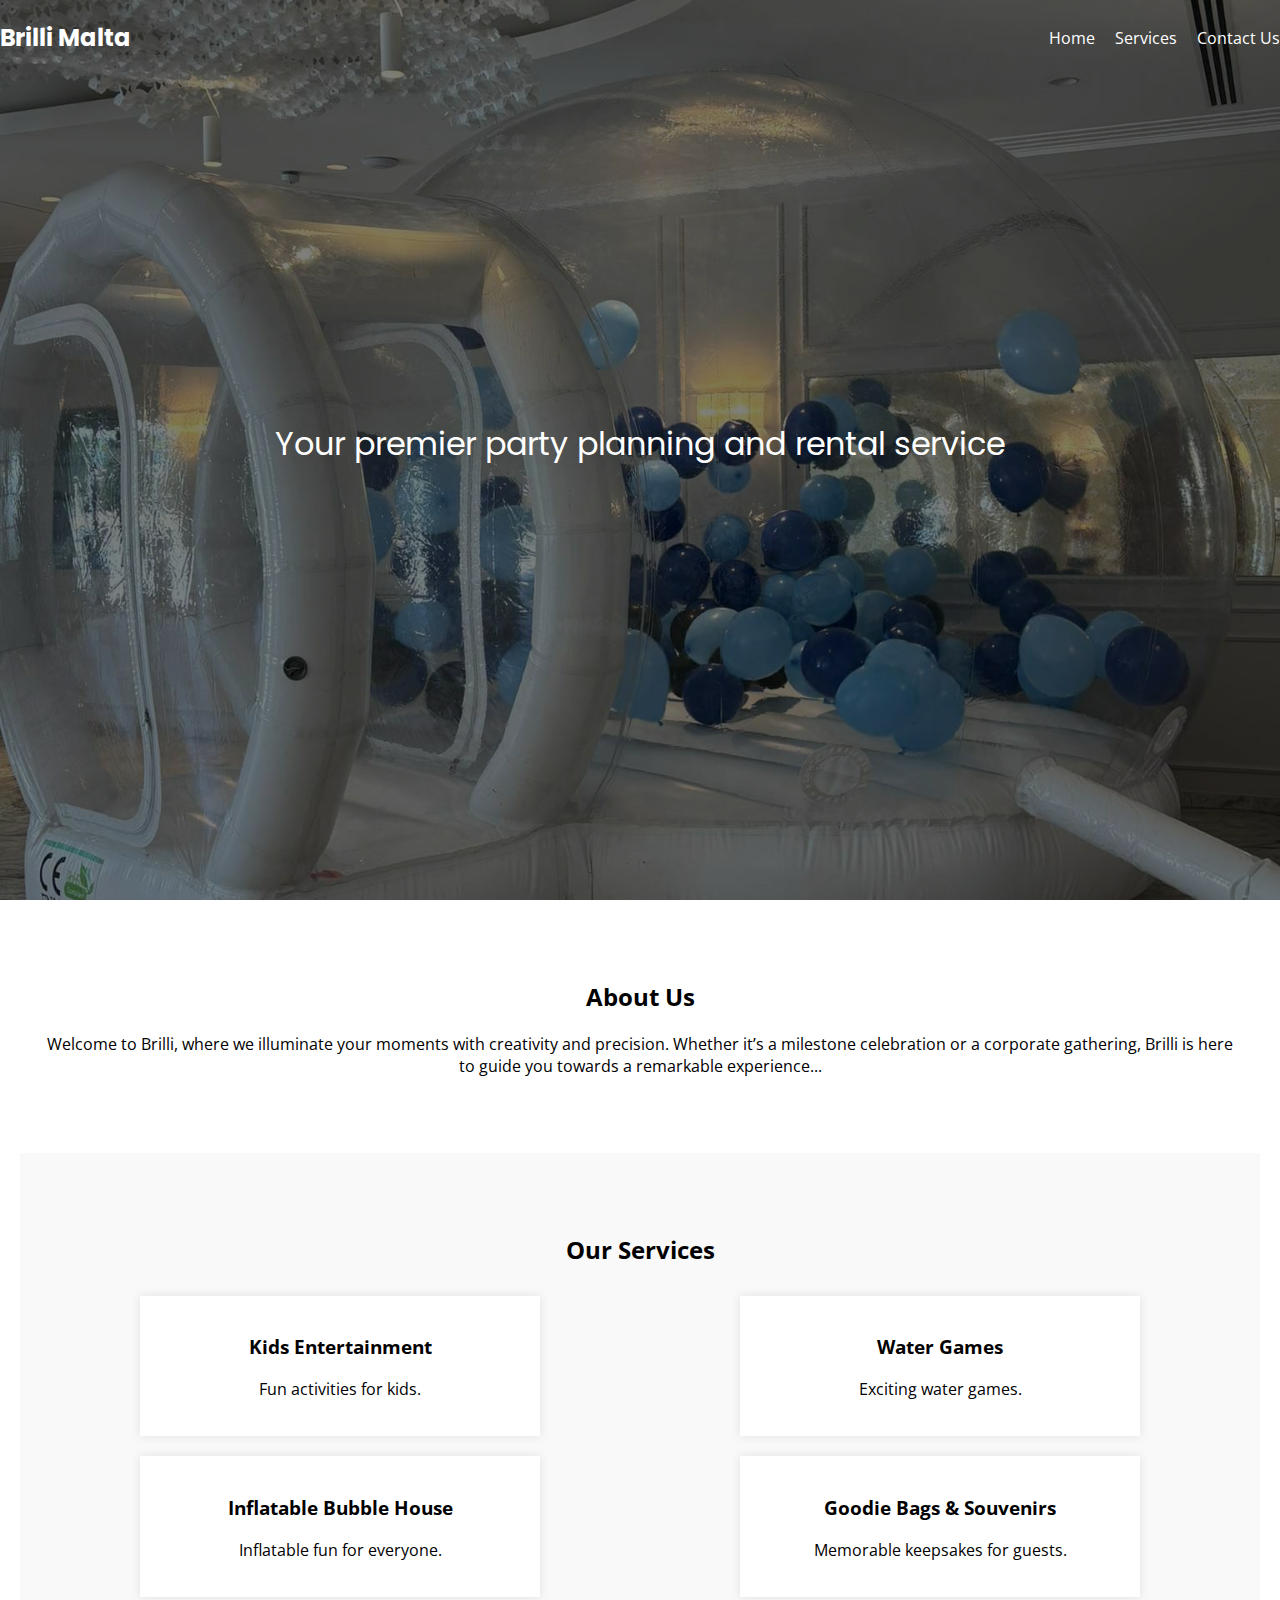
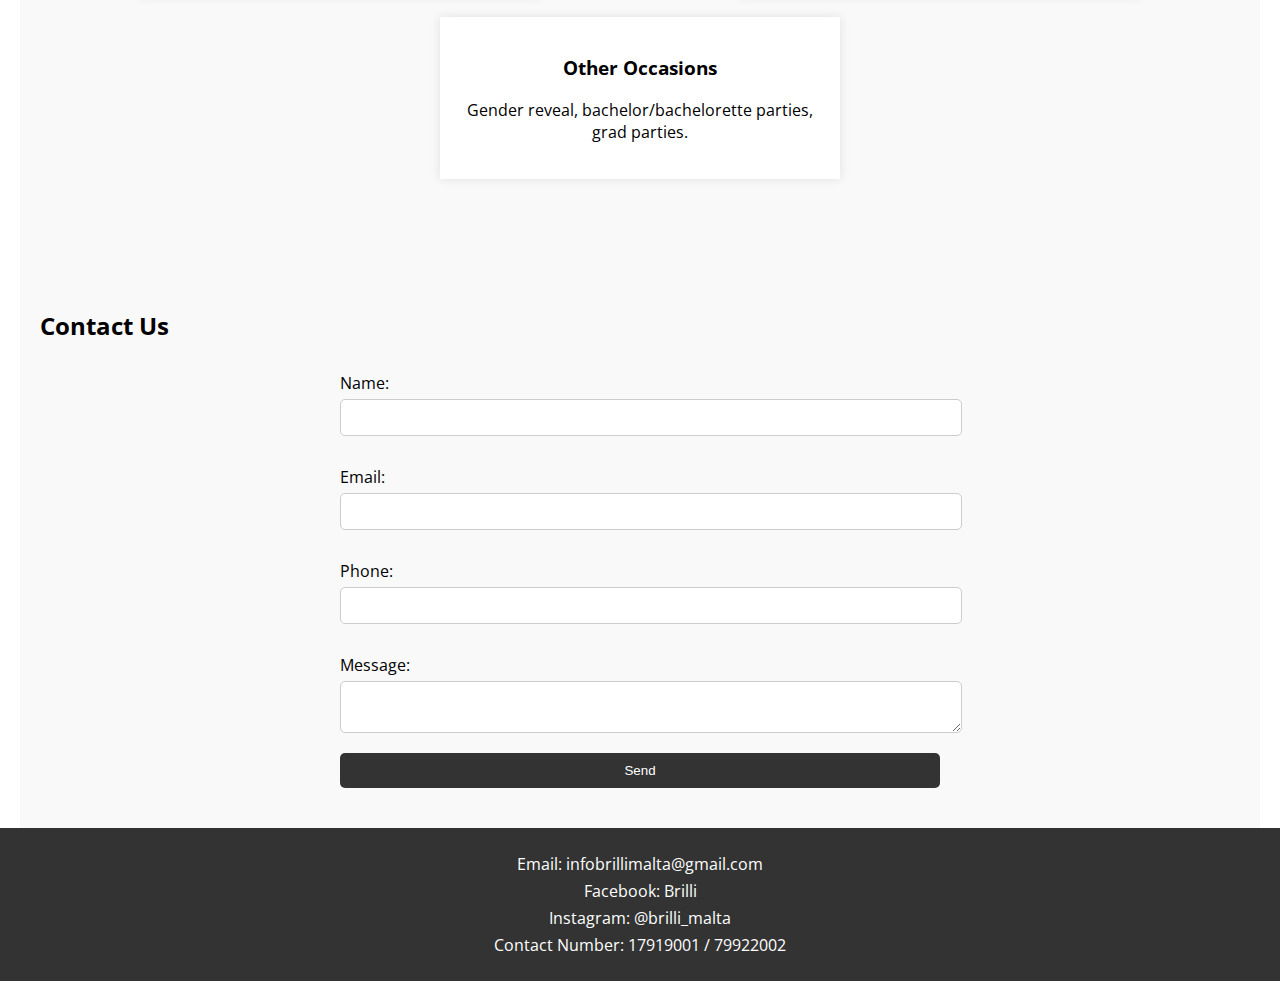
<file: index.html>
<!DOCTYPE html>
<html lang="en">
<head>
    <meta charset="UTF-8">
    <meta name="viewport" content="width=device-width, initial-scale=1.0">
    <title>Brilli Malta</title>
    <link href="https://fonts.googleapis.com/css2?family=Open+Sans&family=Poppins:wght@700&display=swap" rel="stylesheet">
    <link rel="stylesheet" href="https://unpkg.com/swiper/swiper-bundle.min.css">
    <link rel="stylesheet" href="styles.css">
    <script src="https://cdn.emailjs.com/dist/email.min.js"></script>
    <script>
        (function() {
            emailjs.init("VFaA-M1nqAq87kVS9"); // Replace with your EmailJS public key
        })();
    </script>
</head>
<body>
    <header class="hero">
        <nav class="navbar">
            <div class="logo">
                <h1>Brilli Malta</h1>
            </div>
            <ul class="nav-links">
                <li><a href="#home">Home</a></li>
                <li><a href="#services">Services</a></li>
                <li><a href="#contact">Contact Us</a></li>
            </ul>
        </nav>
        <div class="overlay">
            <div class="hero-content">
                <p class="hero-text">Your premier party planning and rental service</p>
            </div>
        </div>
    </header>

    <section id="home" class="intro">
        <h2>About Us</h2>
        <p>Welcome to Brilli, where we illuminate your moments with creativity and precision. Whether it’s a milestone celebration or a corporate gathering, Brilli is here to guide you towards a remarkable experience...</p>
    </section>

    <section id="services" class="services">
        <h2>Our Services</h2>
        <div class="service-container">
            <div class="service">
                <a href="kids-entertainment.html">
                    <h3>Kids Entertainment</h3>
                    <p>Fun activities for kids.</p>
                </a>
            </div>
            <div class="service">
                <a href="water-games.html">
                    <h3>Water Games</h3>
                    <p>Exciting water games.</p>
                </a>
            </div>
            <div class="service">
                <a href="inflatable-bubble-house.html">
                    <h3>Inflatable Bubble House</h3>
                    <p>Inflatable fun for everyone.</p>
                </a>
            </div>
            <div class="service">
                <a href="goodie-bags.html">
                    <h3>Goodie Bags & Souvenirs</h3>
                    <p>Memorable keepsakes for guests.</p>
                </a>
            </div>
            <div class="service">
                <a href="other-occasions.html">
                    <h3>Other Occasions</h3>
                    <p>Gender reveal, bachelor/bachelorette parties, grad parties.</p>
                </a>
            </div>
        </div>
    </section>
    
    <section id="contact" class="contact">
        <h2>Contact Us</h2>
        <form id="contact-form">
            <label for="name">Name:</label>
            <input type="text" id="name" name="from_name" required>

            <label for="email">Email:</label>
            <input type="email" id="email" name="from_email" required>

            <label for="phone">Phone:</label>
            <input type="text" id="phone" name="number" required>

            <label for="message">Message:</label>
            <textarea id="message" name="message" required></textarea>

            <button type="submit">Send</button>
        </form>
    </section>

    <footer>
        <div class="contact-info">
            <p>Email: infobrillimalta@gmail.com</p>
            <p>Facebook: Brilli</p>
            <p>Instagram: @brilli_malta</p>
            <p>Contact Number: 17919001 / 79922002</p>
        </div>
    </footer>
    <!-- Add Swiper's JS -->
    <script src="https://unpkg.com/swiper/swiper-bundle.min.js"></script>
    <script>
        var swiper = new Swiper('.swiper-container', {
            pagination: {
                el: '.swiper-pagination',
                clickable: true,
            },
            navigation: {
                nextEl: '.swiper-button-next',
                prevEl: '.swiper-button-prev',
            },
            loop: true,
        });

        // Contact form submission
        document.getElementById('contact-form').addEventListener('submit', function(event) {
            event.preventDefault();

            emailjs.sendForm('service_bfwh6zz', 'template_oatf6jn', this)
                .then(function() {
                    alert('Email sent successfully!');
                }, function(error) {
                    alert('Failed to send email: ' + JSON.stringify(error));
                });
        });
    </script>
</body>
</html>
</file>
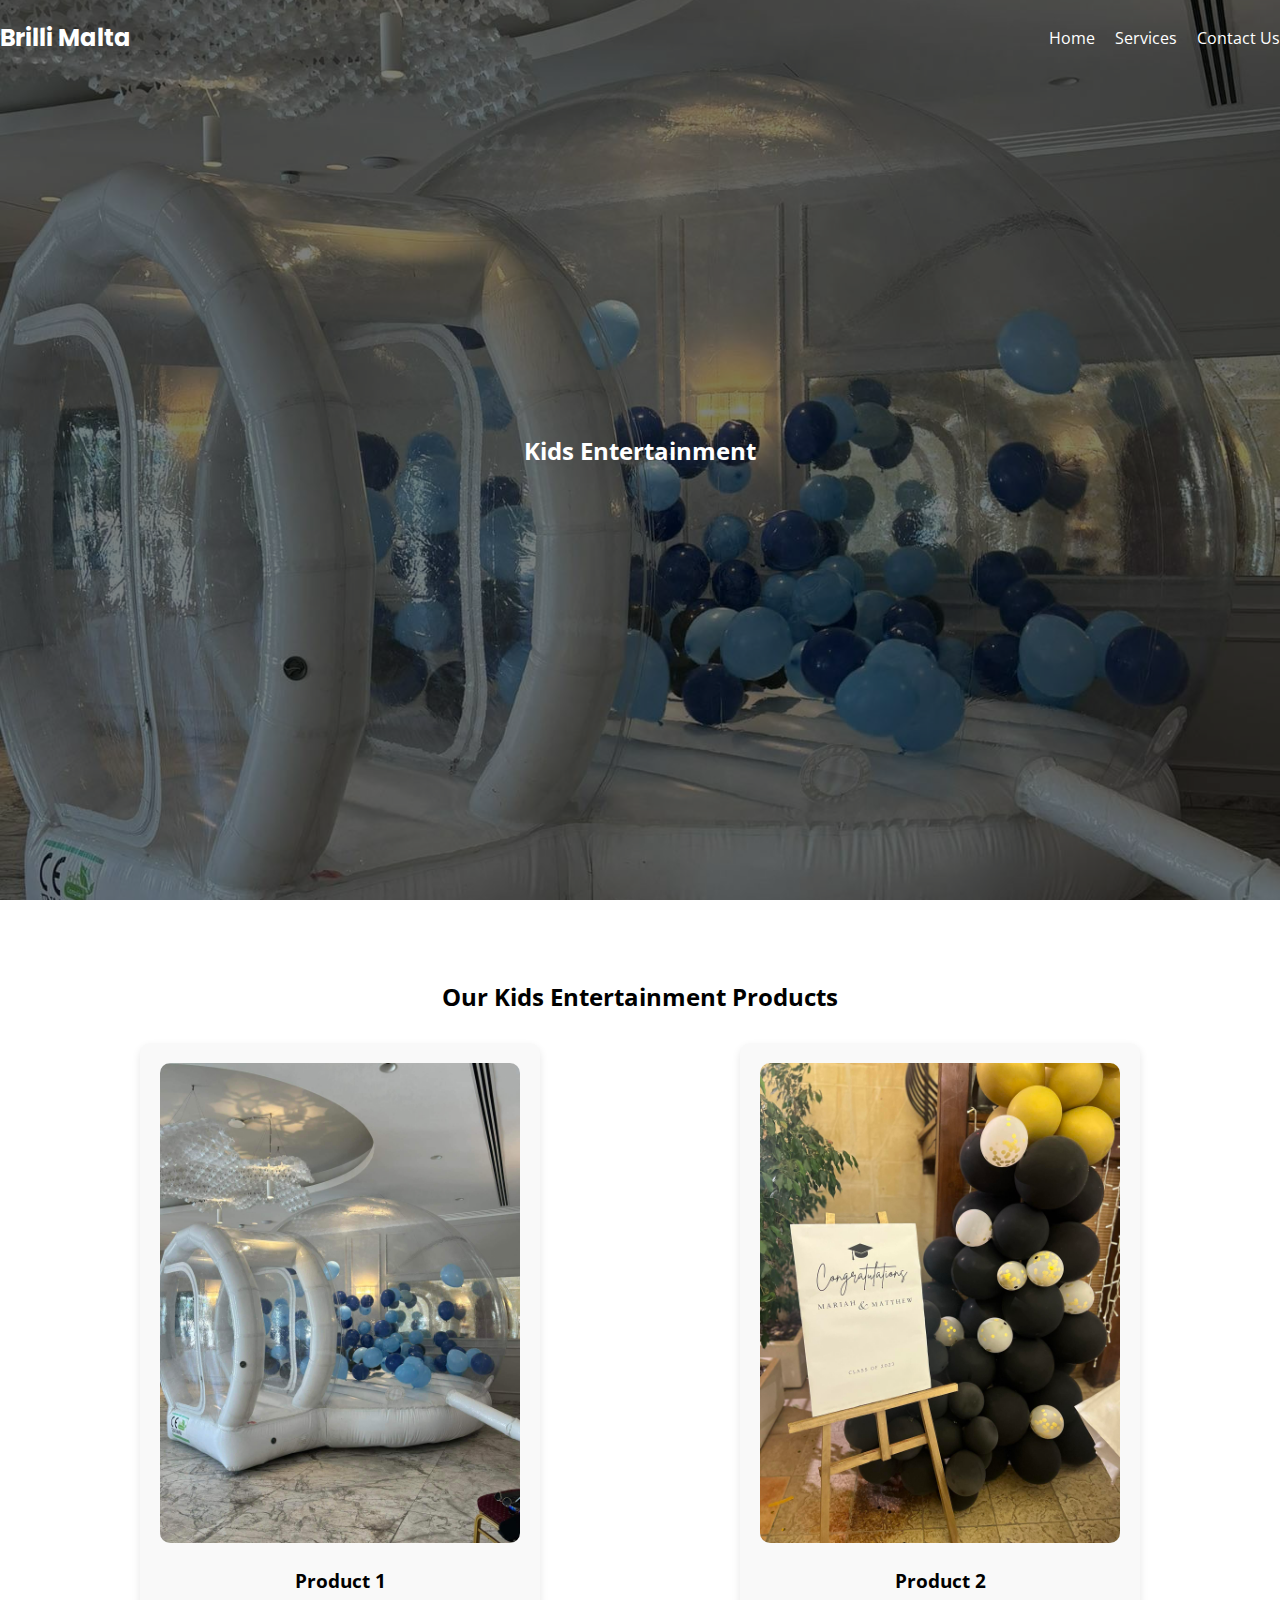
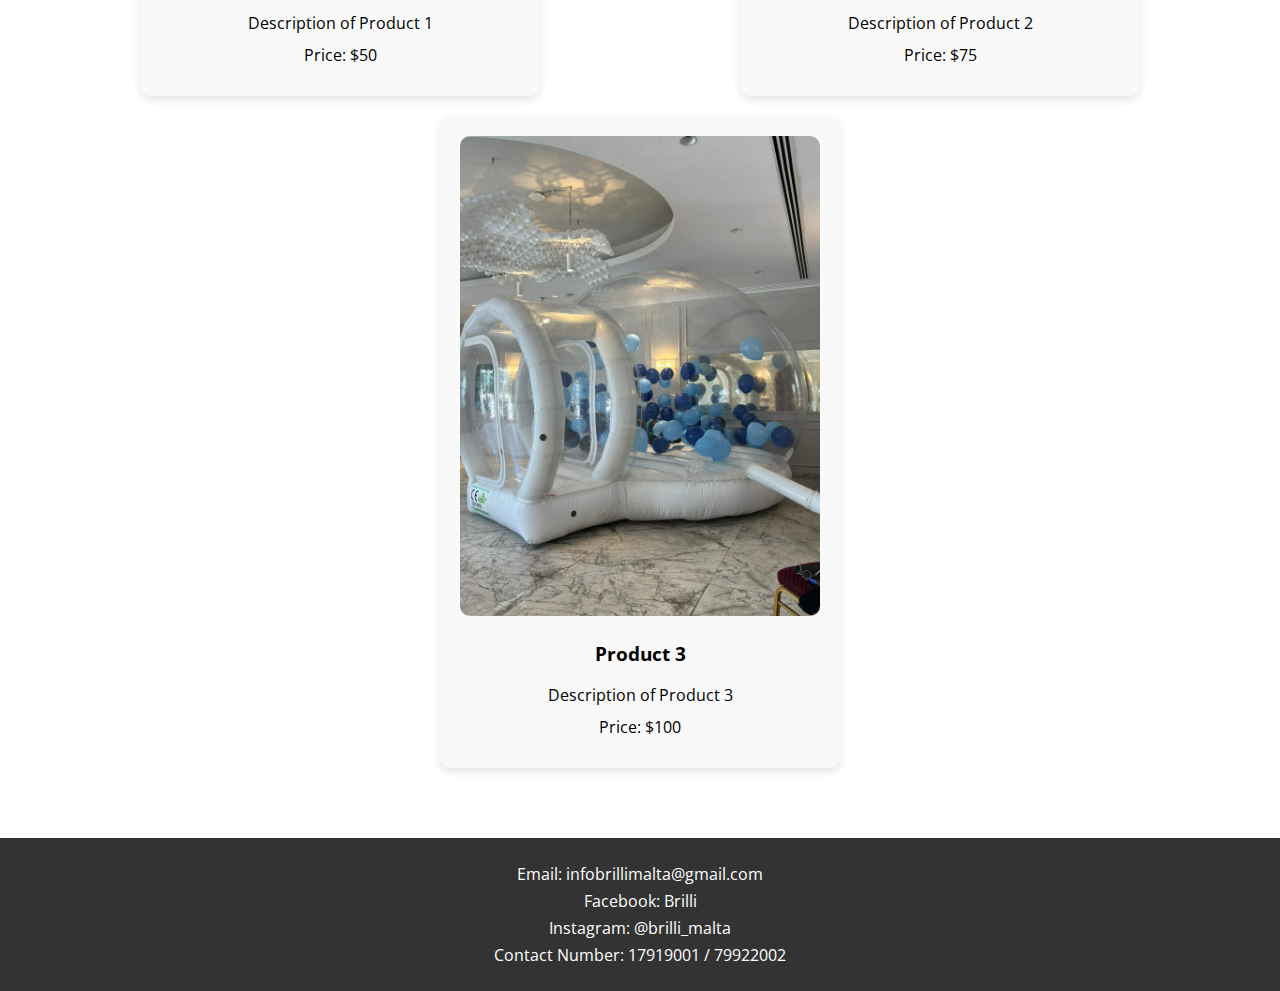
<file: kids-entertainment.html>
<!DOCTYPE html>
<html lang="en">
<head>
    <meta charset="UTF-8">
    <meta name="viewport" content="width=device-width, initial-scale=1.0">
    <title>Kids Entertainment - Brilli Malta</title>
    <link href="https://fonts.googleapis.com/css2?family=Open+Sans&family=Poppins:wght@700&display=swap" rel="stylesheet">
    <link rel="stylesheet" href="styles.css">
</head>
<body>
    <header class="hero">
        <nav class="navbar">
            <div class="logo">
                <h1>Brilli Malta</h1>
            </div>
            <ul class="nav-links">
                <li><a href="index.html#home">Home</a></li>
                <li><a href="index.html#services">Services</a></li>
                <li><a href="index.html#contact">Contact Us</a></li>
            </ul>
        </nav>
        <div class="overlay">
            <div class="hero-content">
                <h2>Kids Entertainment</h2>
            </div>
        </div>
    </header>

    <section class="products">
        <h2>Our Kids Entertainment Products</h2>
        <div class="product-container">
            <div class="product">
                <img src="image1.jpeg" alt="Product 1" class="product-image">
                <h3>Product 1</h3>
                <p>Description of Product 1</p>
                <p>Price: $50</p>
            </div>
            <div class="product">
                <img src="image2.jpeg" alt="Product 2" class="product-image">
                <h3>Product 2</h3>
                <p>Description of Product 2</p>
                <p>Price: $75</p>
            </div>
            <div class="product">
                <img src="image1.jpeg" alt="Product 3" class="product-image">
                <h3>Product 3</h3>
                <p>Description of Product 3</p>
                <p>Price: $100</p>
            </div>
        </div>
    </section>

    <footer>
        <div class="contact-info">
            <p>Email: infobrillimalta@gmail.com</p>
            <p>Facebook: Brilli</p>
            <p>Instagram: @brilli_malta</p>
            <p>Contact Number: 17919001 / 79922002</p>
        </div>
    </footer>
</body>
</html>
</file>
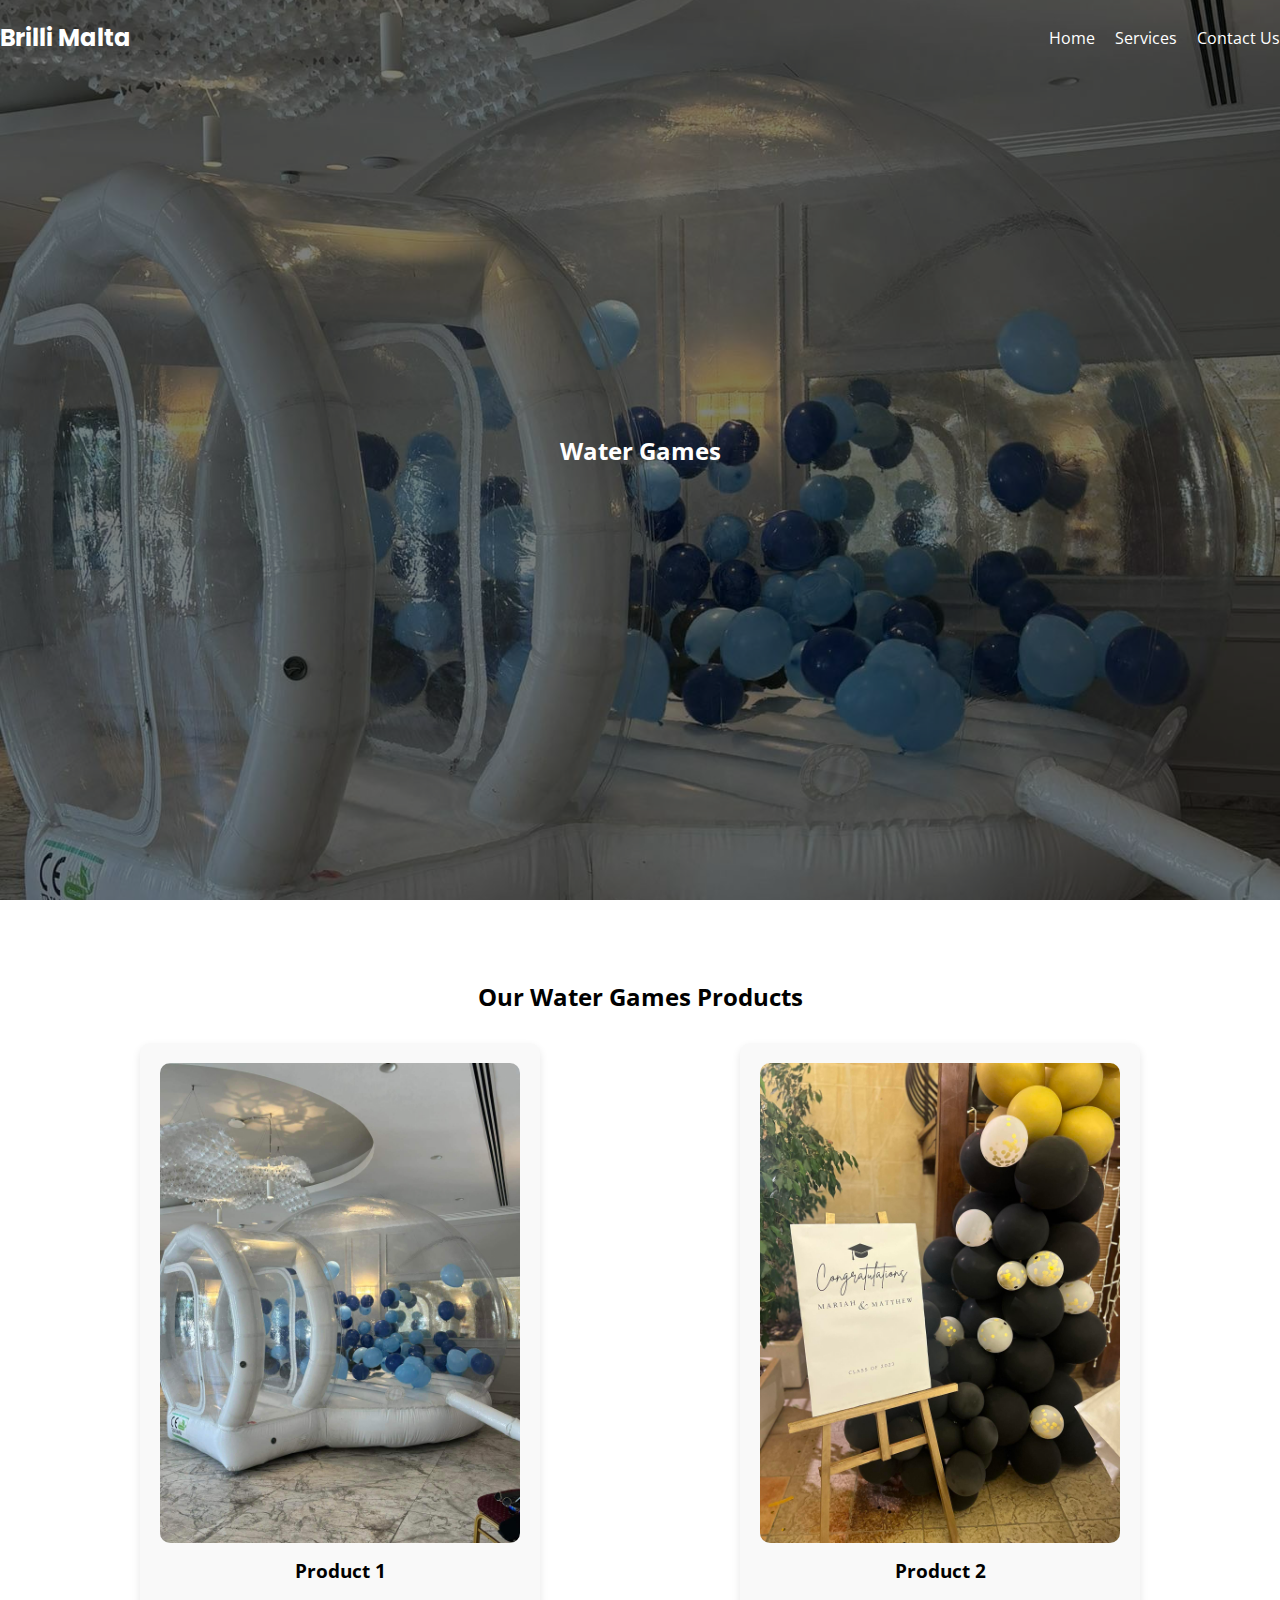
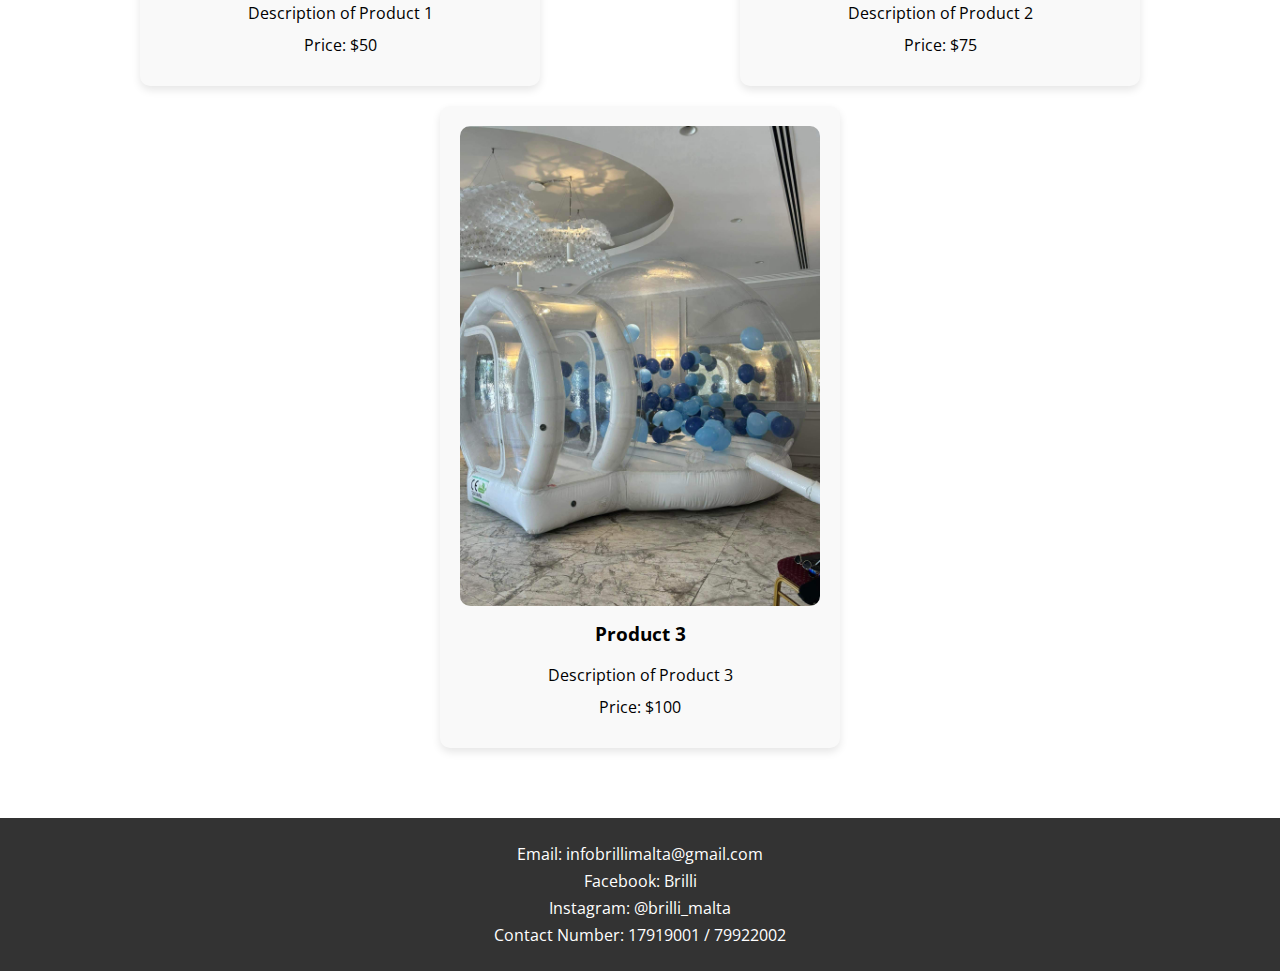
<file: water-game.html>
<!DOCTYPE html>
<html lang="en">
<head>
    <meta charset="UTF-8">
    <meta name="viewport" content="width=device-width, initial-scale=1.0">
    <title>Water Games - Brilli Malta</title>
    <link href="https://fonts.googleapis.com/css2?family=Open+Sans&family=Poppins:wght@700&display=swap" rel="stylesheet">
    <link rel="stylesheet" href="styles.css">
</head>
<body>
    <header class="hero">
        <nav class="navbar">
            <div class="logo">
                <h1>Brilli Malta</h1>
            </div>
            <ul class="nav-links">
                <li><a href="index.html#home">Home</a></li>
                <li><a href="index.html#services">Services</a></li>
                <li><a href="index.html#contact">Contact Us</a></li>
            </ul>
        </nav>
        <div class="overlay">
            <div class="hero-content">
                <h2>Water Games</h2>
            </div>
        </div>
    </header>

    <section class="products">
        <h2>Our Water Games Products</h2>
        <div class="product-container">
            <div class="product">
                <img src="image1.jpeg" alt="Product 1">
                <h3>Product 1</h3>
                <p>Description of Product 1</p>
                <p>Price: $50</p>
            </div>
            <div class="product">
                <img src="image2.jpeg" alt="Product 2">
                <h3>Product 2</h3>
                <p>Description of Product 2</p>
                <p>Price: $75</p>
            </div>
            <div class="product">
                <img src="image1.jpeg" alt="Product 3">
                <h3>Product 3</h3>
                <p>Description of Product 3</p>
                <p>Price: $100</p>
            </div>
        </div>
    </section>

    <footer>
        <div class="contact-info">
            <p>Email: infobrillimalta@gmail.com</p>
            <p>Facebook: Brilli</p>
            <p>Instagram: @brilli_malta</p>
            <p>Contact Number: 17919001 / 79922002</p>
        </div>
    </footer>
</body>
</html>
</file>
<file: styles.css>
body {
    font-family: 'Open Sans', sans-serif;
    margin: 0;
    padding: 0;
    box-sizing: border-box;
    overflow-x: hidden; /* Prevent horizontal overflow */
}

header.hero {
    position: relative;
    height: 100vh;
    background: url('image1.jpeg') no-repeat center center/cover;
    color: white;
    display: flex;
    align-items: center;
    justify-content: center;
}

header.hero .overlay {
    position: absolute;
    top: 0;
    left: 0;
    right: 0;
    bottom: 0;
    background: rgba(0, 0, 0, 0.5);
    display: flex;
    align-items: center;
    justify-content: center;
}

header.hero .hero-content {
    position: relative;
    z-index: 1;
    text-align: center;
}

header.hero .hero-content .hero-text {
    font-family: 'Poppins', sans-serif;
    font-size: 2em;
    margin-top: 20px;
}

nav.navbar {
    position: absolute;
    top: 0;
    width: 100%;
    display: flex;
    justify-content: space-between;
    align-items: center;
    padding: 20px 50px;
    z-index: 2;
}

nav.navbar .logo h1 {
    font-family: 'Poppins', sans-serif;
    font-size: 1.5em;
    margin: 0;
}

nav.navbar .nav-links {
    list-style: none;
    display: flex;
    margin: 0;
    padding: 0;
}

nav.navbar .nav-links li {
    margin-left: 20px;
}

nav.navbar .nav-links li a {
    color: white;
    text-decoration: none;
    font-family: 'Open Sans', sans-serif;
    font-size: 1em;
}

section {
    padding: 60px 20px;
    text-align: center;
    width: 100%;
    max-width: 1200px; /* Set a max width for sections */
    margin: 0 auto; /* Center sections */
}

section.intro {
    background: #fff;
}

section.services {
    background: #f9f9f9;
}

section.services .service-container {
    display: flex;
    flex-wrap: wrap;
    justify-content: space-around;
}

section.services .service {
    width: 30%;
    background: white;
    margin: 10px;
    padding: 20px;
    box-shadow: 0 0 10px rgba(0, 0, 0, 0.1);
}

section.services .service a {
    text-decoration: none;
    color: black;
}

section.gallery {
    position: relative;
    height: 60vh; /* Fixed height */
    display: flex;
    align-items: center;
    justify-content: center;
    padding: 0; /* Remove padding */
    width: 100%;
    max-width: 1200px; /* Set a max width for the gallery */
    margin: 0 auto; /* Center the gallery */
}

section.gallery .swiper-container {
    width: 100%;
    height: 100%; /* Full height of the section */
}

section.gallery .swiper-slide {
    text-align: center;
    font-size: 18px;
    display: flex;
    justify-content: center;
    align-items: center;
}

section.gallery .swiper-slide img {
    max-height: 100%; /* Ensure images fit within the height */
    width: auto; /* Maintain aspect ratio */
}

section.gallery .swiper-pagination {
    bottom: 10px;
}

section.gallery .swiper-button-next,
section.gallery .swiper-button-prev {
    color: black; /* Changed to black for better visibility */
}

section.contact {
    background: #f9f9f9;
    padding: 40px 20px;
    text-align: left;
}

section.contact form {
    max-width: 600px;
    margin: 0 auto;
    display: flex;
    flex-direction: column;
}

section.contact label {
    margin: 10px 0 5px;
}

section.contact input,
section.contact textarea {
    width: 100%;
    padding: 10px;
    margin-bottom: 20px;
    border: 1px solid #ccc;
    border-radius: 5px;
}

section.contact button {
    padding: 10px 20px;
    border: none;
    background-color: #333;
    color: white;
    border-radius: 5px;
    cursor: pointer;
}

section.contact button:hover {
    background-color: #555;
}

.service-detail {
    padding: 40px 20px;
    text-align: center;
}

.service-detail img {
    max-width: 100%;
    height: auto;
    margin: 20px 0;
}

footer {
    background: #333;
    color: white;
    padding: 20px;
    text-align: center;
}

footer .contact-info p {
    margin: 5px 0;
}

/* Product Page Styles */
.product-container {
    display: flex;
    justify-content: space-around;
    flex-wrap: wrap;
}

.product {
    width: 30%;
    background: #f9f9f9;
    padding: 20px;
    margin: 10px;
    text-align: center;
    border-radius: 10px;
    box-shadow: 0 4px 8px rgba(0, 0, 0, 0.1);
}

.product img {
    max-width: 100%;
    height: auto;
    border-radius: 10px;
}

.product h3 {
    margin-top: 10px;
}

.product p {
    margin: 10px 0;
}

.product-image {
    width: 100%;
    max-width: 300px; /* Adjust this value as needed */
    height: auto;
    object-fit: cover; /* Ensures the image covers the given size */
    border-radius: 10px;
    margin-bottom: 10px;
}
</file>
